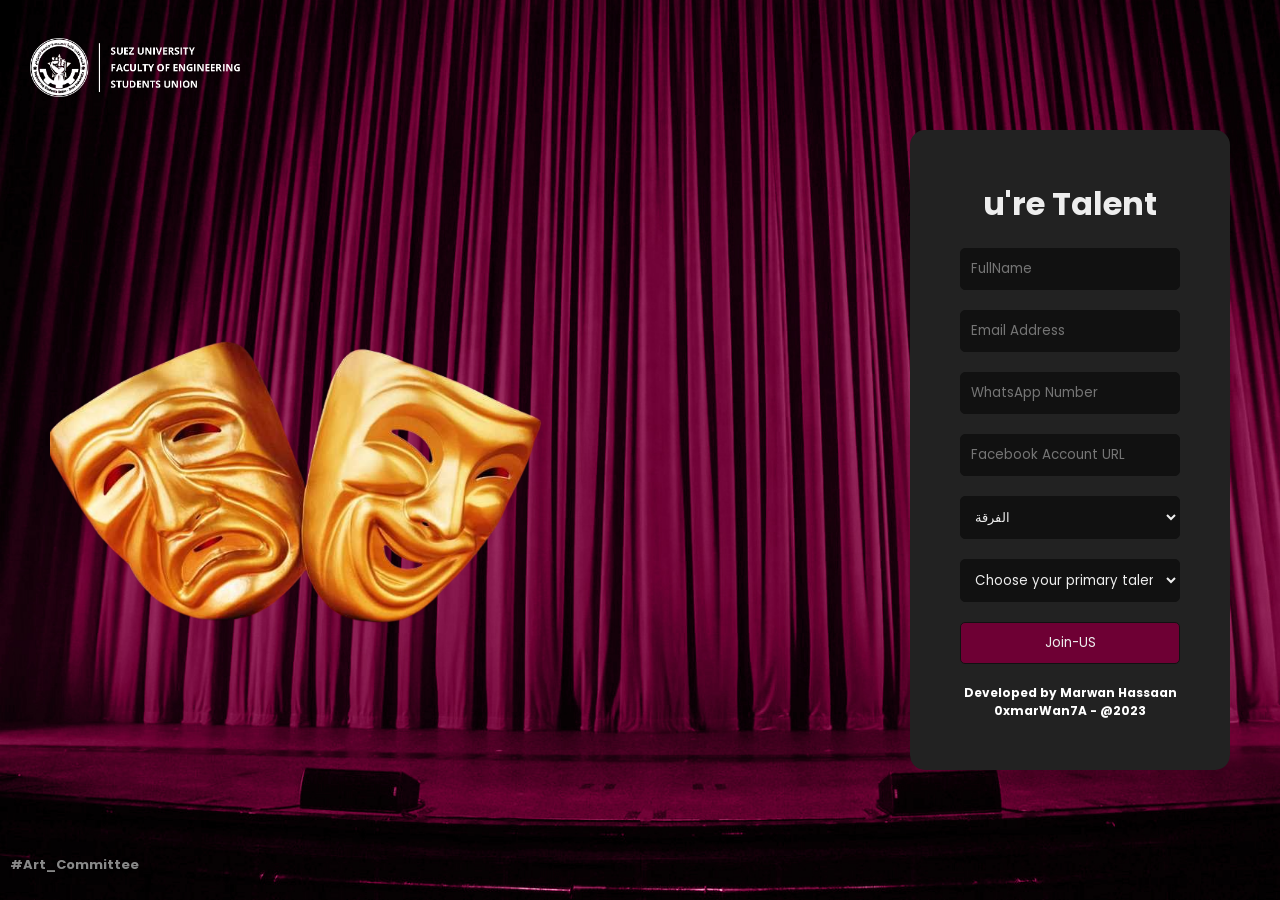
<file: index.html>
<!DOCTYPE html>
<html lang="en" id="html">
<head>
    <meta charset="UTF-8">
    <meta http-equiv="X-UA-Compatible" content="IE=edge">
    <meta name="viewport" content="width=device-width, initial-scale=1.0">
    <script src="sweetalert2.min.js"></script>
    <link rel="stylesheet" href="sweetalert2.min.css">
    <link rel="stylesheet" href="style.css">
    <link rel="icon" type="image/x-icon" href="logo.png">
    <title>EngForTalent</title>
</head>

<body>
    <div class="container">

        <div class="su">
            <div class="copyright">
                <img src="Unionlogo.png" alt="Unionlogo">
            </div>

            <div class="copyright-mob">
                <img src="Uart.png" alt="Unionlogo">
            </div>

            <div class="logo">
                <img src="logo.png" alt="اضحزني" title="اضحزني">
            </div>

            <div class="hashtag">
                <h5>#Art_Committee</h5>
            </div>
        </div>

        <form action="https://sheetdb.io/api/v1/hd4v1ilep4td1" method="post" id="sheetdb-form">
            <h1 class="title">
                u're Talent
            </h1>
            <div class="content">
                <div class="personal"></div>

                    <input type="text" name="FullName" id="fullname" placeholder="FullName">
                    <input type="email" name="EmailAddress" id="email" placeholder="Email Address">
                    <input type="text" name="WhatsAppNumber" id="number" placeholder="WhatsApp Number">
                    <input type="url" name="FacebookAccount" id="fb" placeholder="Facebook Account URL">

                    <select name="Group" id="group" class="show">
                        <option value="" disabled selected hidden>الفرقة</option>
                        <option value="اعدادي">اعدادي</option>
                        <option value="اولي">اولي</option>
                        <option value="تانية">تانية</option>
                        <option value="تالتة">تالتة</option>
                        <option value="رابعة">رابعة</option>
                    </select>

                    <select id="Ptalent" name="Primary-Talent" class="show">
                        <option value="" disabled selected hidden>Choose your primary talent</option>
                        <option value="التمثيل">التمثيل</option>
                        <option value="الغناء">الغناء</option>
                        <option value="الرقص">الرقص</option>
                        <option value="التأليف">التأليف</option>
                        <option value="القاء الشعر">القاء الشعر</option>
                        <option value="التصوير">التصوير</option>
                        <option value="الرسم">الرسم</option>
                        <option value="النحت">النحت</option>
                        <option value="عزف الموسيقي">عزف الموسيقي</option>
                        <option value="التلحين">التلحين</option>
                        <option value="المونتاج">المونتاج</option>
                        <option value="الدوبلاج">الدوبلاج</option>
                        <option value="ميكب ارتست">ميكب ارتست</option>
                        <option value="جرافيك ديزاينر">جرافيك ديزاين</option>
                        <option value="الزجل">الزجل</option>
                        <option value="اعمال يدوية">اعمال يدوية</option>
                        <option value="الإخراج">الإخراج</option>
                    </select>

                    <select name="Primary-Talent" id="ra2s">
                        <option value="" disabled selected hidden>نوع الرقص</option>
                        <option value="رقص باليه">باليه</option>
                        <option value="رقص شرقي">شرقي</option>
                        <option value="رقص فنون شعبية">فنون شعبية</option>
                    </select>

                    <select name="Primary-Talent" id="ta2lef">
                        <option value="" disabled selected hidden>نوع التأليف</option>
                        <option value="تأليف قصص قصيرة">تأليف قصص قصيرة</option>
                        <option value="تأليف روايات">تأليف روايات</option>
                        <option value="تأليف شعر">تأليف شعر</option>
                        <option value="تأليف اغاني">تأليف اغاني</option>
                    </select>
                    
                    <select name="role-1" id="role1">
                        <option value="" disabled selected hidden>درجة الموهبه</option>
                        <option value="متمرس">متمرس</option>
                        <option value="عايز اتعلم">عايز اتعلم</option>
                    </select>
                    
                    <select name="Secondary-Talent" id="Stalent">
                        <option value="" disabled selected hidden>Choose your secondary talent</option>
                        <option value="التمثيل">التمثيل</option>
                        <option value="الغناء">الغناء</option>
                        <option value="الرقص">الرقص</option>
                        <option value="التأليف">التأليف</option>
                        <option value="القاء الشعر">القاء الشعر</option>
                        <option value="التصوير">التصوير</option>
                        <option value="الرسم">الرسم</option>
                        <option value="النحت">النحت</option>
                        <option value="عزف الموسيقي">عزف الموسيقي</option>
                        <option value="التلحين">التلحين</option>
                        <option value="المونتاج">المونتاج</option>
                        <option value="الدوبلاج">الدوبلاج</option>
                        <option value="ميكب ارتست">ميكب ارتست</option>
                        <option value="جرافيك ديزاين">جرافيك ديزاين</option>
                        <option value="الزجل">الزجل</option>
                        <option value="اعمال يدوية">اعمال يدوية</option>
                        <option value="الإخراج">الإخراج</option>
                    </select>

                    <select name="Secondary-Talent" id="ra2s1">
                        <option value="" disabled selected hidden>نوع الرقص</option>
                        <option value="رقص باليه">باليه</option>
                        <option value="رقص شرقي">شرقي</option>
                        <option value="رقص فنون شعبية">فنون شعبية</option>
                    </select>

                    <select name="Secondary-Talent" id="ta2lef1">
                        <option value="" disabled selected hidden>نوع التأليف</option>
                        <option value="تأليف قصص قصيرة">تأليف قصص قصيرة</option>
                        <option value="تأليف روايات">تأليف روايات</option>
                        <option value="تأليف شعر">تأليف شعر</option>
                        <option value="تأليف اغاني">تأليف اغاني</option>
                    </select>

                    <select name="role-2" id="role2">
                        <option value="" disabled selected hidden>درجة الموهبه</option>
                        <option value="متمرس">متمرس</option>
                        <option value="عايز اتعلم">عايز اتعلم</option>
                    </select>

                    <input type="submit" value="Join-US" id="join-us">

                    <div class="creator">
                        <h5>Developed by Marwan Hassaan</h5>
                        <h5>0xmarWan7A - @2023</h5>
                    </div>
                    
                </div>
            </div>
        </form>

    </div>

</body>

    <script src="script.js"></script>

</html>
</file>
<file: style.css>
@import url('https://fonts.googleapis.com/css2?family=Dancing+Script:wght@400;500;600;700&family=Open+Sans:ital,wght@0,300;0,400;0,500;0,600;0,700;0,800;1,300;1,400;1,500;1,600;1,700;1,800&family=Poppins:ital,wght@0,100;0,200;0,300;0,400;0,500;0,600;0,700;0,800;0,900;1,100;1,200;1,300;1,400;1,500;1,600;1,700;1,800;1,900&display=swap');

/* width */
::-webkit-scrollbar {
    width: 13px;
}

  /* Track */
::-webkit-scrollbar-track {
    background: #f1f5f9;
}

  /* Handle */
::-webkit-scrollbar-thumb {
    background: #6E0034;
}

  /* Handle on hover */
::-webkit-scrollbar-thumb:hover {
    background: #ea0972;
}

* {
    margin: 0;
    padding: 0;
    font-family: 'Poppins', sans-serif;
    box-sizing: border-box;
    scroll-behavior: smooth;
}

body {
    background: url(banner2.jpg) no-repeat;
    background-size: cover;
    /* background-position: top; */
    overflow-x: hidden;
}

.container {
    display: flex;
    min-height: 100vh;
    align-items: center;
    justify-content: space-between;
    width: 100%;
    position: relative;
}

.su .copyright img {
    width: 250px;
    position: absolute;
    top: 2%;
    padding: 20px;
    margin-left: 10px;
}

.su .copyright-mob {
    display: none;
}

.logo {
    display: flex;
    flex-direction: column;
    justify-content: space-between;
    align-items: center;
}

.logo img {
    width: 500px;
    margin-left: 50px;
}

.su .hashtag h5 {
    position: absolute;
    top: 95%;
    margin-left: 10px;
    text-align: left;
    color: #888;
    font-size: 13px;
}

form {
    display: flex;
    align-items: center;
    justify-content: center;
    flex-direction: column;
    width: 25%;
    margin-right: 50px;
    /* margin-left: 100px; */
    padding: 50px;
    background-color: #222;
    border-radius: 15px;
}

.title {

    color: #EEE;
    font-weight: 400px;
    font-style: bold;

}

.content {
    display: flex;
    flex-direction: column;
    width: 100%;
}

input,select {
    width: 100%;
    padding: 10px;
    margin-top: 20px;
    background-color: #111;
    border-radius: 5px;
    border: #111 1px solid;
    transition: 0.7s ease;
    outline: none;
    color: #EEE;
}

input:hover {
    transform: scale(1.1);
}

input#join-us {
    background-color: #6E0034;
}

input#join-us:hover {
    background-color: #ea0972;
    transform: scale(1);
}

.creator {
    margin-top: 20px;
}

.creator h5 {
    color: #fff;
    font-size: 12px;
    font-weight: 500px;
    text-align: center;
}

select {
    display: none;
}

select.show {
    display: block;
}



@media only screen 
and (max-width : 720px) 
and (max-height : 1280px) {

    .container {
        flex-direction: column;
        justify-content: center;
    }

    form {
        width: 80%;
        margin-left: 40px;
    }

    .su .copyright {
        display: none;
    }

    .su .copyright-mob {
        display: flex;
    }

    .su .copyright-mob img {
        width: 250px;
    }

    .logo img {
        display: none;
    }

    .su .hashtag h5 {
        display: none;
    }
}

@media only screen
and (min-width : 721px) 
and (max-width : 1024px) 
and (max-height : 1280px) {

    .container {
        flex-direction: column;
        justify-content: center;
    }

    form { 
        width: 80%;
        margin-left: 80px;
    }

    .su .copyright {
        display: none;
    }

    .su .copyright-mob {
        display: flex;
    }

    .su .copyright-mob img {
        width: 350px;
    }

    .logo img {
        display: none;
    }

    .su .hashtag h5 {
        text-align: center;
        left: 50%;
        transform: translateX(-50%);
        color: #EEE;
    }
}
</file>
